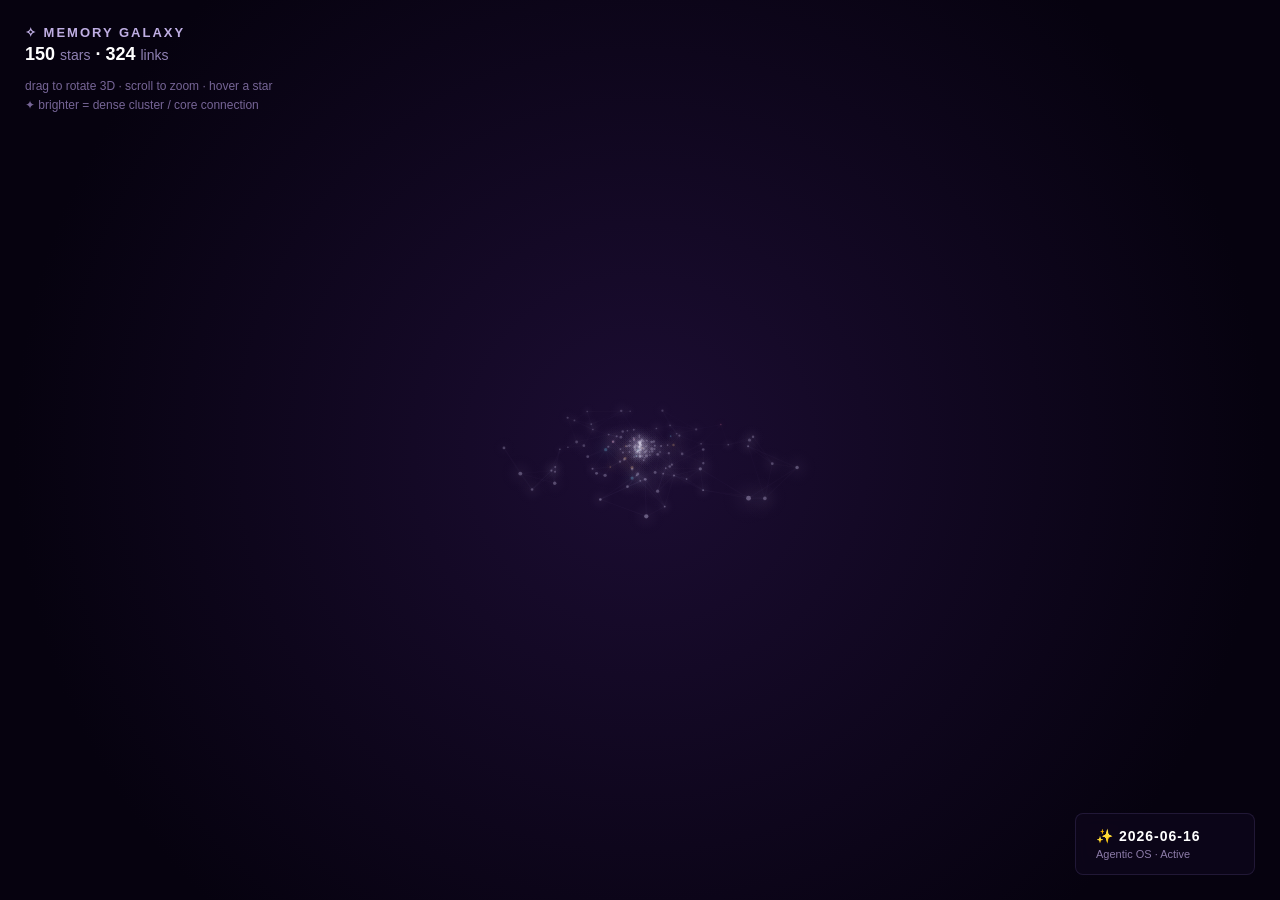
<file: galax.html>
<!DOCTYPE html>
<html lang="pt-br">
<head>
    <meta charset="UTF-8">
    <meta name="viewport" content="width=device-width, initial-scale=1.0">
    <title>Memory Galaxy 3D Real</title>
    <style>
        * {
            box-sizing: border-box;
            margin: 0;
            padding: 0;
        }
        body, html {
            width: 100%;
            height: 100%;
            overflow: hidden;
            background-color: #06020f;
            /* Fundo com névoa cósmica radial idêntico ao app original */
            background-image: radial-gradient(circle at 50% 50%, #1c0d33 0%, #06020f 80%);
            font-family: -apple-system, BlinkMacSystemFont, "Segoe UI", Roboto, sans-serif;
            color: #fff;
            user-select: none;
        }
        canvas {
            display: block;
            width: 100%;
            height: 100%;
            cursor: grab;
        }
        canvas:active {
            cursor: grabbing;
        }
        
        /* UI Top Left */
        #ui-top-left {
            position: absolute;
            top: 25px;
            left: 25px;
            pointer-events: none;
        }
        #ui-top-left h1 {
            font-size: 13px;
            font-weight: 600;
            letter-spacing: 2px;
            color: #bfaee3;
            text-transform: uppercase;
            margin-bottom: 4px;
        }
        #ui-stats {
            font-size: 18px;
            font-weight: 700;
            margin-bottom: 12px;
        }
        #ui-stats span {
            color: #8f81b3;
            font-size: 14px;
            font-weight: 400;
        }
        #ui-instructions {
            font-size: 12px;
            color: #766596;
            line-height: 1.6;
        }

        /* UI Bottom Right */
        #ui-bottom-right {
            position: absolute;
            bottom: 25px;
            right: 25px;
            background: rgba(13, 7, 26, 0.85);
            border: 1px solid rgba(163, 136, 227, 0.15);
            backdrop-filter: blur(8px);
            padding: 14px 20px;
            border-radius: 8px;
            min-width: 180px;
            pointer-events: none;
        }
        #ui-date {
            font-size: 14px;
            font-weight: 600;
            letter-spacing: 1px;
            margin-bottom: 4px;
        }
        #ui-subtext {
            font-size: 11px;
            color: #8c7ba8;
        }
    </style>
</head>
<body>

    <div id="ui-top-left">
        <h1>✧ Memory Galaxy</h1>
        <div id="ui-stats">150 <span>stars</span> · 324 <span>links</span></div>
        <div id="ui-instructions">
            drag to rotate 3D · scroll to zoom · hover a star<br>
            ✦ brighter = dense cluster / core connection
        </div>
    </div>

    <div id="ui-bottom-right">
        <div id="ui-date">✨ 2026-06-16</div>
        <div id="ui-subtext" id="node-info">Agentic OS · Active</div>
    </div>

    <canvas id="galaxyCanvas"></canvas>

    <script>
        const canvas = document.getElementById('galaxyCanvas');
        const ctx = canvas.getContext('2d');

        const labelBank = [
            "OpenClaw", "Funnel Strategy", "Hermes Agent", "Claude Code", "Claude", 
            "Goldie Agency", "Decisions Log", "Julian Goldie SEO", "AI Profit Boardroom", "log"
        ];

        // Configurações 3D de densidade
        const STAR_COUNT = 150;
        const FOV = 350; // Distância focal para efeito de perspectiva
        let autoRotationSpeed = 0.002; // Rotação contínua da galáxia

        // Ângulos da câmera 3D
        let angleX = -0.4;
        let angleY = 0.0;
        let targetAngleX = -0.4;
        let targetAngleY = 0.0;
        let zoom = 1.1;
        let targetZoom = 1.1;

        let isDragging = false;
        let prevMouse = { x: 0, y: 0 };
        let hoveredNode = null;

        let nodes = [];
        let links = [];

        function resizeCanvas() {
            canvas.width = window.innerWidth;
            canvas.height = window.innerHeight;
        }
        window.addEventListener('resize', resizeCanvas);
        resizeCanvas();

        // Geração da estrutura da Galáxia em 3D compacto
        function initGalaxy() {
            nodes = [];
            links = [];

            for (let i = 0; i < STAR_COUNT; i++) {
                // Distribuição elíptica espiral concentrada no centro
                const angle = Math.random() * Math.PI * 2;
                // Eleva a potência para puxar a maioria das estrelas para o centro denso
                const distance = Math.pow(Math.random(), 2.2) * 320; 

                // Coordenadas esféricas comprimidas para achatar a galáxia no plano XZ
                const x = Math.cos(angle) * distance;
                const y = (Math.random() - 0.5) * (40 + distance * 0.15); // Espessura do disco
                const z = Math.sin(angle) * distance;

                // Cores originais (Predomínio roxo/branco, com raros cianos, rosas e ouros)
                let color = "225, 215, 255"; 
                const rand = Math.random();
                if (rand > 0.96) color = "110, 220, 255";      // Ciano
                else if (rand > 0.92) color = "255, 195, 120"; // Dourado
                else if (rand > 0.88) color = "255, 120, 160"; // Rosa

                let label = "";
                if (i < 35) { // Limita labels para não poluir
                    label = labelBank[Math.floor(Math.random() * labelBank.length)];
                }

                nodes.push({
                    id: i,
                    x: x, y: y, z: z,
                    projX: 0, projY: 0, projScale: 0, // Calculados na projeção
                    radius: 2.5 + Math.random() * 4,
                    label: label,
                    color: color,
                    pulse: Math.random() * Math.PI,
                    connections: 0
                });
            }

            // Gerar conexões por proximidade tridimensional pura
            for (let i = 0; i < nodes.length; i++) {
                let targets = nodes
                    .map((n, idx) => ({ idx, dist: Math.hypot(n.x - nodes[i].x, n.y - nodes[i].y, n.z - nodes[i].z) }))
                    .filter(t => t.idx !== i)
                    .sort((a, b) => a.dist - b.dist);

                // Forçar conexões para criar malha densa de teias
                const maxConnections = 2 + Math.floor(Math.random() * 3);
                for (let c = 0; c < maxConnections; c++) {
                    if (!targets[c] || targets[c].dist > 180) break;
                    const targetIdx = targets[c].idx;

                    const exists = links.some(l => (l.source === i && l.target === targetIdx) || (l.source === targetIdx && l.target === i));
                    if (!exists) {
                        links.push({ source: i, target: targetIdx });
                        nodes[i].connections++;
                        nodes[targetIdx].connections++;
                    }
                }
            }
        }

        // Eventos de Navegação e Órbita
        window.addEventListener('mousedown', (e) => {
            isDragging = true;
            prevMouse = { x: e.clientX, y: e.clientY };
        });

        window.addEventListener('mousemove', (e) => {
            if (isDragging) {
                const dx = e.clientX - prevMouse.x;
                const dy = e.clientY - prevMouse.y;

                targetAngleY += dx * 0.005;
                targetAngleX += dy * 0.005;

                prevMouse = { x: e.clientX, y: e.clientY };
            } else {
                // Hover focado no plano projetado 2D (considerando quem está mais perto do Z)
                let found = null;
                let maxZ = -Infinity;

                for (let node of nodes) {
                    const dist = Math.hypot(node.projX - e.clientX, node.projY - e.clientY);
                    if (dist < (node.projScale * node.radius) + 12) {
                        if (node.projScale > maxZ) {
                            maxZ = node.projScale;
                            found = node;
                        }
                    }
                }
                hoveredNode = found;
            }
        });

        window.addEventListener('mouseup', () => isDragging = false);
        window.addEventListener('mouseleave', () => isDragging = false);

        window.addEventListener('wheel', (e) => {
            e.preventDefault();
            if (e.deltaY < 0) targetZoom *= 1.1;
            else targetZoom /= 1.1;
            targetZoom = Math.max(0.4, Math.min(targetZoom, 2.5));
        }, { passive: false });


        // Loop de Renderização Física e Gráfica
        function render() {
            ctx.clearRect(0, 0, canvas.width, canvas.height);

            // Suavização dos movimentos (Inércia)
            angleX += (targetAngleX - angleX) * 0.08;
            angleY += (targetAngleY - angleY) * 0.08;
            zoom += (targetZoom - zoom) * 0.08;

            // Giro automático contínuo integrado à órbita se não estiver arrastando
            if (!isDragging) {
                targetAngleY += autoRotationSpeed;
            }

            const cx = canvas.width / 2;
            const cy = canvas.height / 2;

            const cosX = Math.cos(angleX);
            const sinX = Math.sin(angleX);
            const cosY = Math.cos(angleY);
            const sinY = Math.sin(angleY);

            // Passo 1: Calcular transformações de matriz de rotação 3D e Perspectiva
            for (let node of nodes) {
                // Rotação Y (Horizontal)
                let x1 = node.x * cosY - node.z * sinY;
                let z1 = node.z * cosY + node.x * sinY;

                // Rotação X (Vertical)
                let y2 = node.y * cosX - z1 * sinX;
                let z2 = z1 * cosX + node.y * sinX;

                // Translação Z baseada no multiplicador de Zoom
                let finalZ = z2 - (450 / zoom);

                // Projeção de perspectiva matemática (Divisão por Z cria profundidade real)
                let perspectiveScale = FOV / (FOV - finalZ);
                
                node.projX = cx + x1 * perspectiveScale;
                node.projY = cy + y2 * perspectiveScale;
                node.projScale = perspectiveScale; // Guarda fator de escala de tamanho/distância
            }

            // Z-Sorting (Algoritmo do pintor): Desenha o fundo antes do primeiro plano
            nodes.sort((a, b) => a.projScale - b.projScale);

            // IMPORTANTE: Modo de mesclagem "screen" para acumular luz e criar o super brilho do centro
            ctx.globalCompositeOperation = 'screen';

            // Passo 2: Renderizar as linhas de rede (Links) 3D
            for (let link of links) {
                const s = nodes.find(n => n.id === link.source);
                const t = nodes.find(n => n.id === link.target);

                if (s.projScale > 0 && t.projScale > 0) {
                    // Opacidade baseada na proximidade 3D dos nós
                    let alpha = 0.09 * ((s.projScale + t.projScale) / 2);
                    let weight = 0.6 * ((s.projScale + t.projScale) / 2);

                    if (hoveredNode && (hoveredNode.id === s.id || hoveredNode.id === t.id)) {
                        alpha = 0.6;
                        weight = 1.5;
                    }

                    ctx.strokeStyle = `rgba(152, 131, 214, ${Math.min(alpha, 0.8)})`;
                    ctx.lineWidth = weight;
                    ctx.beginPath();
                    ctx.moveTo(s.projX, s.projY);
                    ctx.lineTo(t.projX, t.projY);
                    ctx.stroke();
                }
            }

            // Passo 3: Renderizar estrelas (Glow composto + Core sólido)
            for (let node of nodes) {
                if (node.projScale <= 0) continue;

                node.pulse += 0.03;
                const sizeModifier = 1 + Math.sin(node.pulse) * 0.08;
                const baseSize = node.radius * node.projScale * sizeModifier;

                let isHovered = hoveredNode && hoveredNode.id === node.id;

                // Raio de iluminação gasosa proporcional à quantidade de links (Concentração central ativa)
                let glowRadius = baseSize * (node.connections * 0.6 + 3.5);
                if (isHovered) glowRadius *= 1.6;

                // Gradiente radial super suave para simular a fusão de luz de galáxias
                let glowGrad = ctx.createRadialGradient(
                    node.projX, node.projY, baseSize * 0.1,
                    node.projX, node.projY, glowRadius
                );

                // Opacidade calculada pelo Z-index projetado (elementos da frente brilham mais)
                let opacity = isHovered ? 0.7 : Math.min(0.06 * node.projScale * (node.connections * 0.35), 0.4);

                glowGrad.addColorStop(0, `rgba(${node.color}, ${opacity})`);
                glowGrad.addColorStop(0.2, `rgba(${node.color}, ${opacity * 0.5})`);
                glowGrad.addColorStop(0.6, `rgba(${node.color}, ${opacity * 0.12})`);
                glowGrad.addColorStop(1, `rgba(${node.color}, 0)`);

                ctx.fillStyle = glowGrad;
                ctx.beginPath();
                ctx.arc(node.projX, node.projY, glowRadius, 0, Math.PI * 2);
                ctx.fill();

                // Core central de alta intensidade (Ponto central branco/brilhante)
                ctx.fillStyle = isHovered ? "#ffffff" : `rgba(${node.color}, ${Math.min(0.5 * node.projScale, 1.0)})`;
                ctx.beginPath();
                ctx.arc(node.projX, node.projY, Math.max(baseSize * 0.5, 0.8), 0, Math.PI * 2);
                ctx.fill();

                // Passo 4: Textos flutuantes acompanhando o espaço 3D
                if (node.label) {
                    // Só renderiza o texto se o nó estiver visível ou sob hover
                    if (node.projScale > 0.65 || isHovered) {
                        let textAlpha = isHovered ? 1.0 : Math.min((node.projScale - 0.6) * 2, 0.85);

                        ctx.fillStyle = isHovered ? "#ffffff" : `rgba(225, 218, 247, ${textAlpha})`;
                        ctx.font = `${isHovered ? '600' : '400'} ${Math.max(11, 10.5 * node.projScale)}px -apple-system, sans-serif`;
                        ctx.textAlign = "center";
                        ctx.textBaseline = "top";

                        // Sombra preta dura para ler o texto mesmo em cima de malhas densas de linhas
                        ctx.shadowColor = "#06020f";
                        ctx.shadowBlur = 4;
                        ctx.fillText(node.label, node.projX, node.projY + baseSize + 6);
                        ctx.shadowBlur = 0; // Reset
                    }
                }
            }

            // Restaura o modo normal
            ctx.globalCompositeOperation = 'source-over';

            requestAnimationFrame(render);
        }

        // Boot
        initGalaxy();
        render();
    </script>
</body>
</html>
</file>
